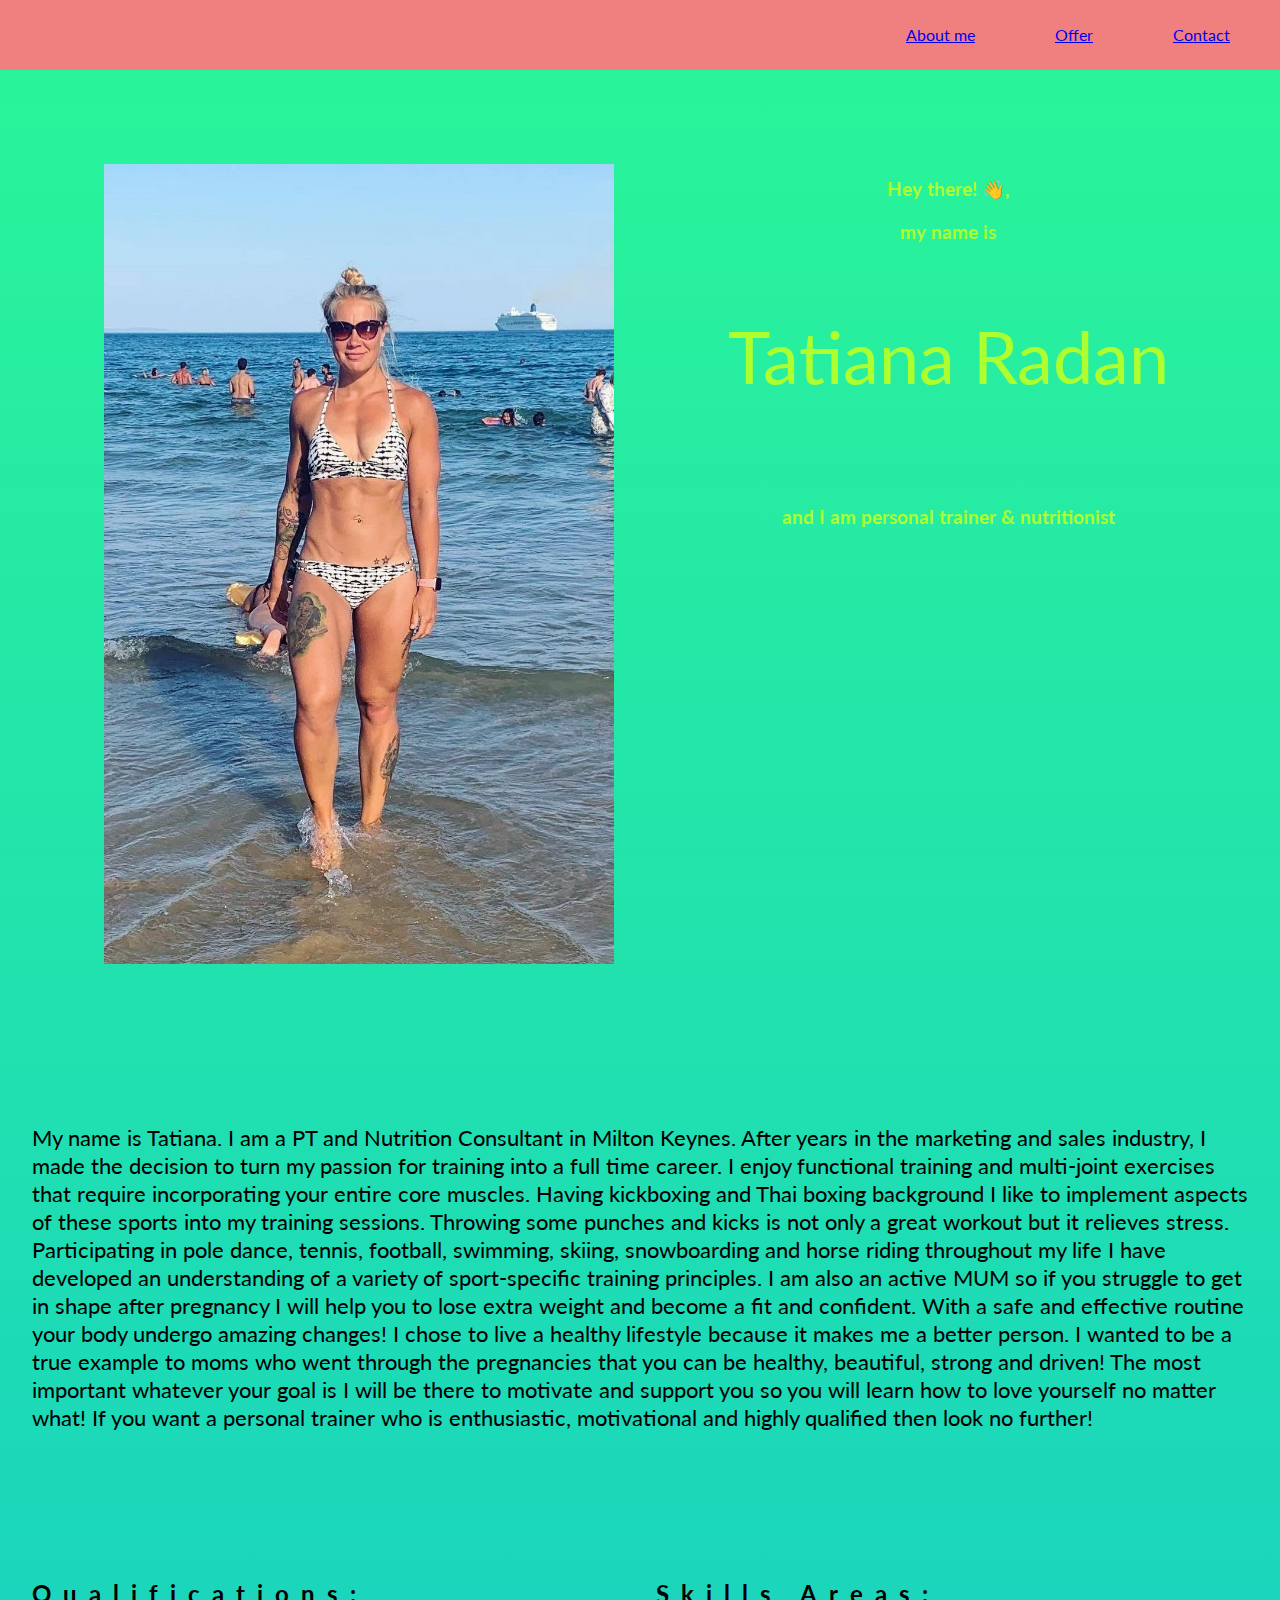
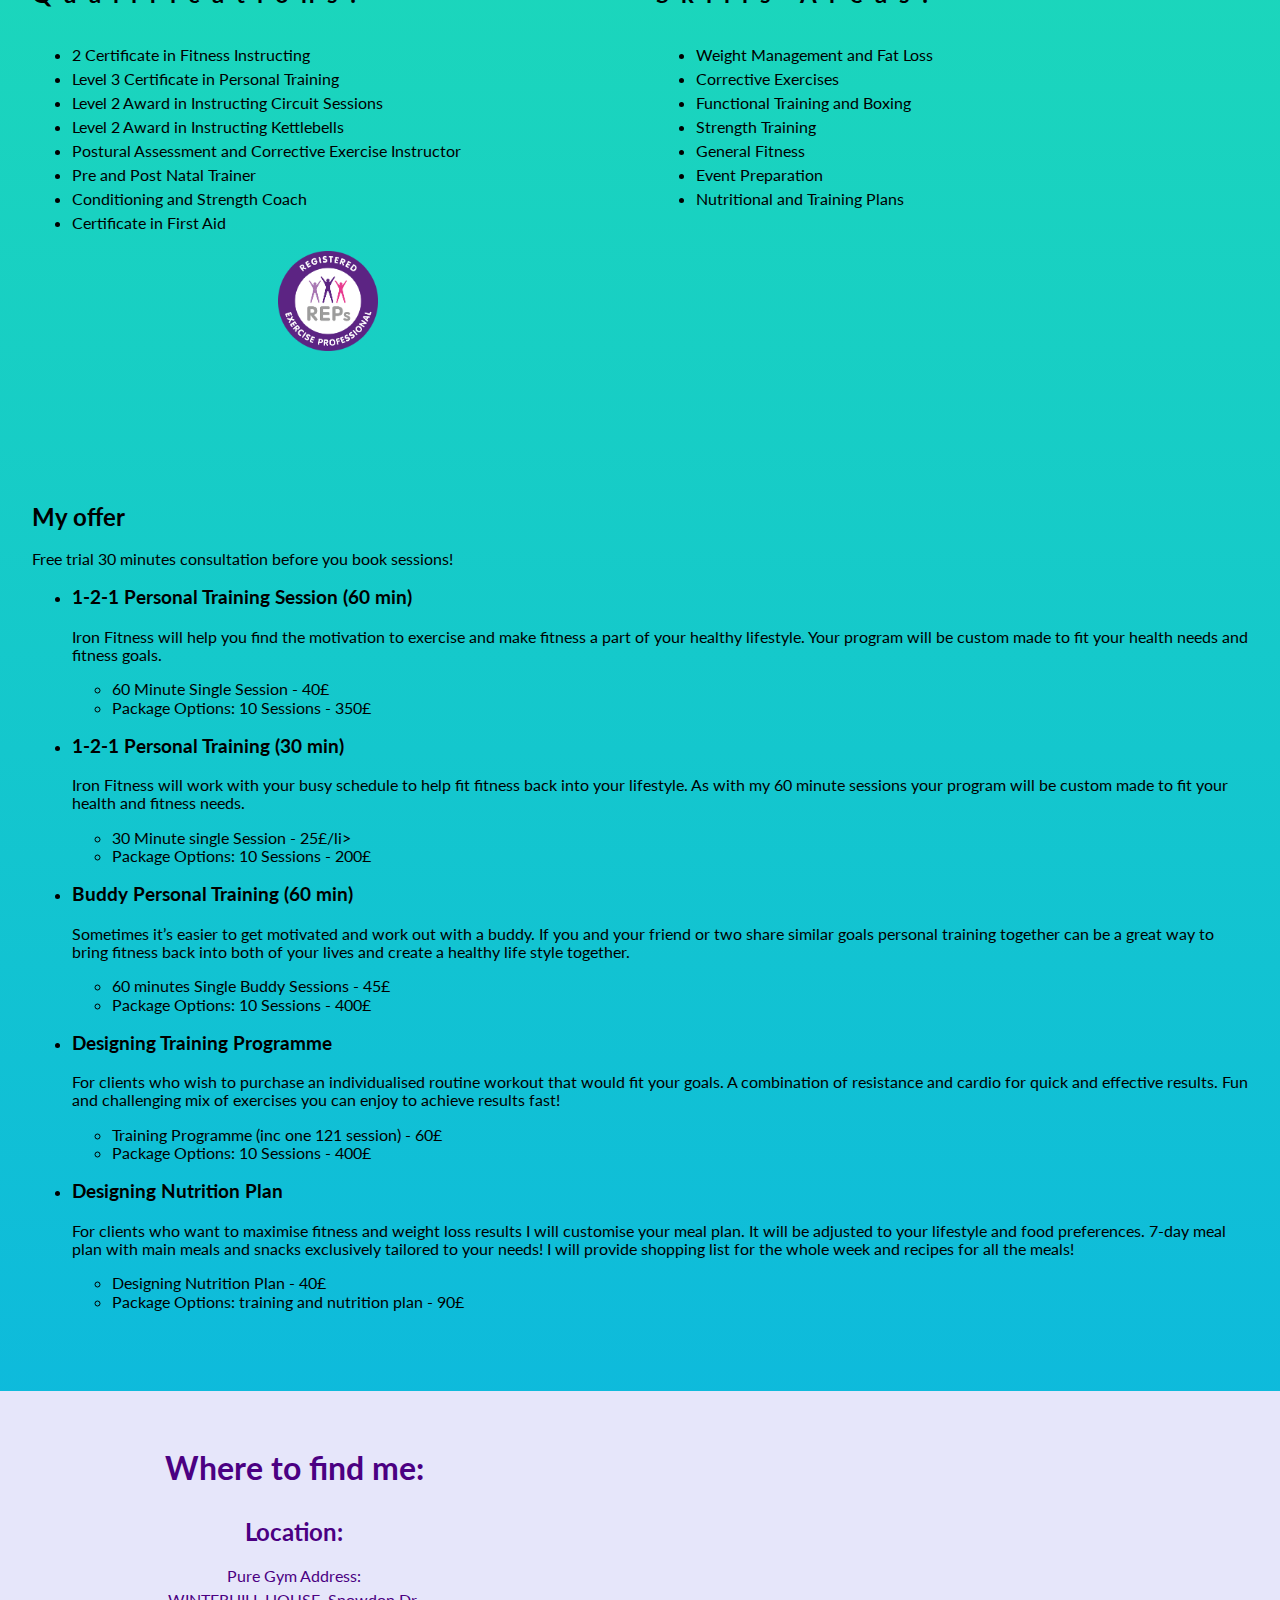
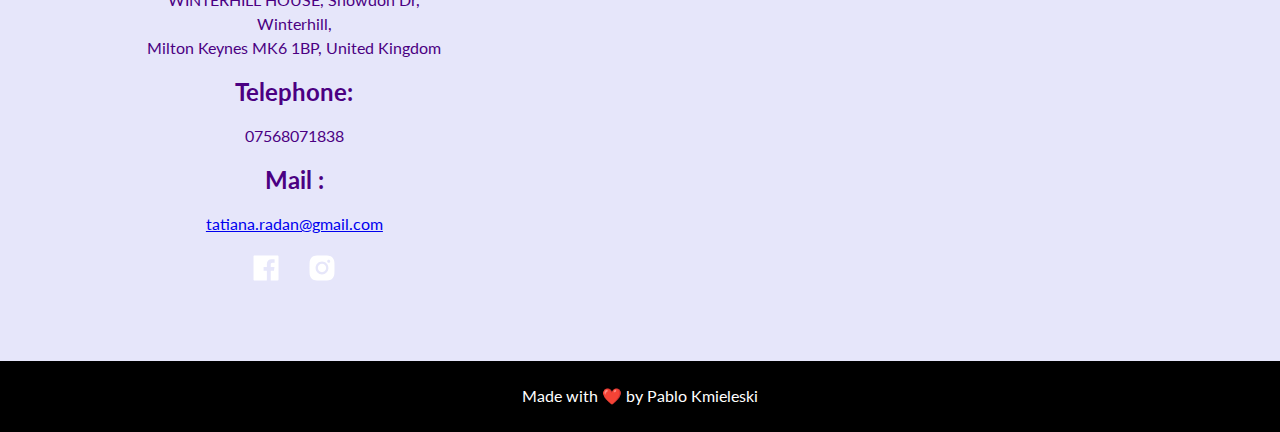
<file: index.html>
<!doctype html><html lang="en"><head><meta charset="UTF-8"/><meta name="viewport" content="width=device-width,initial-scale=1"/><title>Tatiana Radan - Personal Training and Nutrition Consultancy</title><meta name="description" content="Tatiana Radan - Personal Training and Nutrition Consultancy"/><meta property="og:title" content="Tatiana Radan - Personal Training and Nutrition Consultancy"/><meta property="og:description" content=""/><meta property="og:url" content=""/><meta property="og:image" content="https://maciejkorsan.com/wtf-gulp-starter/assets/img/cover.png"/><meta name="apple-mobile-web-app-capable" content="yes"/><link rel="apple-touch-icon" sizes="76x76" href="/apple-touch-icon.png"><link rel="icon" type="image/png" sizes="32x32" href="/favicon-32x32.png"><link rel="icon" type="image/png" sizes="16x16" href="/favicon-16x16.png"><link rel="manifest" href="/site.webmanifest"><link rel="mask-icon" href="/safari-pinned-tab.svg" color="#5bbad5"><meta name="msapplication-TileColor" content="#da532c"><meta name="theme-color" content="#ffffff"><link href="index.7d684ae1.css" rel="stylesheet"></head><body><header class="site-header"><button class="hamburger hamburger--js" aria-label="otwórz menu">≡</button><nav class="navigation"><ul class="navigation__list navigation__list--js"><li class="navigation__item"><a class="navigation__link" href="#about">About me</a></li><li class="navigation__item"><a class="navigation__link" href="#offer">Offer</a></li><li class="navigation__item"><a class="navigation__link" href="#contact">Contact</a></li></ul></nav></header><main><div class="welcome"><div class="welcome__left"><img src="img/tatiana.7f378e11.jpg" class="welcome__photo" alt="Tatiana."></div><div class="welcome__right"><h3>Hey there! 👋,<br><br>my name is<br></h3><p class="special">Tatiana Radan</p><br><h3>and I am personal trainer & nutritionist</h3></div></div><section id="about" class="about">My name is Tatiana. I am a PT and Nutrition Consultant in Milton Keynes. After years in the marketing and sales industry, I made the decision to turn my passion for training into a full time career. I enjoy functional training and multi-joint exercises that require incorporating your entire core muscles. Having kickboxing and Thai boxing background I like to implement aspects of these sports into my training sessions. Throwing some punches and kicks is not only a great workout but it relieves stress. Participating in pole dance, tennis, football, swimming, skiing, snowboarding and horse riding throughout my life I have developed an understanding of a variety of sport-specific training principles. I am also an active MUM so if you struggle to get in shape after pregnancy I will help you to lose extra weight and become a fit and confident. With a safe and effective routine your body undergo amazing changes! I chose to live a healthy lifestyle because it makes me a better person. I wanted to be a true example to moms who went through the pregnancies that you can be healthy, beautiful, strong and driven! The most important whatever your goal is I will be there to motivate and support you so you will learn how to love yourself no matter what! If you want a personal trainer who is enthusiastic, motivational and highly qualified then look no further!</section><section class="skills"><div><h2 class="skills__title">Qualifications:</h2><ul class="skills-list"><li class="skills-list__item">2 Certificate in Fitness Instructing</li><li class="skills-list__item">Level 3 Certificate in Personal Training</li><li class="skills-list__item">Level 2 Award in Instructing Circuit Sessions</li><li class="skills-list__item">Level 2 Award in Instructing Kettlebells</li><li class="skills-list__item">Postural Assessment and Corrective Exercise Instructor</li><li class="skills-list__item">Pre and Post Natal Trainer</li><li class="skills-list__item">Conditioning and Strength Coach</li><li class="skills-list__item">Certificate in First Aid</li></ul><div class="rep_logo"><img class="reps" src="img/reps.5f3a80ce.png" alt="Registered Exercise Proffesional."></div></div><div><h2 class="skills__title">Skills Areas:</h2><ul class="skills__list"><li class="skills-list__item">Weight Management and Fat Loss</li><li class="skills-list__item">Corrective Exercises</li><li class="skills-list__item">Functional Training and Boxing</li><li class="skills-list__item">Strength Training</li><li class="skills-list__item">General Fitness</li><li class="skills-list__item">Event Preparation</li><li class="skills-list__item">Nutritional and Training Plans</li></ul></div></section><section id="offer" class="offer"><h2 class="offer__title">My offer</h2><p class="offer-promo">Free trial 30 minutes consultation before you book sessions!</p><section class="offer-list"><ul class="offer-list__list"><li class="offer-list__item"><h3>1-2-1 Personal Training Session (60 min)</h3><p>Iron Fitness will help you find the motivation to exercise and make fitness a part of your healthy lifestyle. Your program will be custom made to fit your health needs and fitness goals.</p><ul><li>60 Minute Single Session - 40£</li><li>Package Options: 10 Sessions - 350£</li></ul></li><li class="offer-list__item"><h3>1-2-1 Personal Training (30 min)</h3><p>Iron Fitness will work with your busy schedule to help fit fitness back into your lifestyle. As with my 60 minute sessions your program will be custom made to fit your health and fitness needs.</p><ul><li>30 Minute single Session - 25£/li></li><li>Package Options: 10 Sessions - 200£</li></ul></li><li class="offer-list__item"><h3>Buddy Personal Training (60 min)</h3><p>Sometimes it’s easier to get motivated and work out with a buddy. If you and your friend or two share similar goals personal training together can be a great way to bring fitness back into both of your lives and create a healthy life style together.</p><ul><li>60 minutes Single Buddy Sessions - 45£</li><li>Package Options: 10 Sessions - 400£</li></ul></li><li class="offer-list__item"><h3>Designing Training Programme</h3><p>For clients who wish to purchase an individualised routine workout that would fit your goals. A combination of resistance and cardio for quick and effective results. Fun and challenging mix of exercises you can enjoy to achieve results fast!</p><ul><li>Training Programme (inc one 121 session) - 60£</li><li>Package Options: 10 Sessions - 400£</li></ul></li><li class="offer-list__item"><h3>Designing Nutrition Plan</h3><p>For clients who want to maximise fitness and weight loss results I will customise your meal plan. It will be adjusted to your lifestyle and food preferences. 7-day meal plan with main meals and snacks exclusively tailored to your needs! I will provide shopping list for the whole week and recipes for all the meals!</p><ul><li>Designing Nutrition Plan - 40£</li><li>Package Options: training and nutrition plan - 90£</li></ul></li></ul></section></section><section id="contact" class="contact"><div class="contact__left"><h2 class="contact__title">Where to find me:</h2><h2>Location:</h2><p>Pure Gym Address:<br>WINTERHILL HOUSE, Snowdon Dr,<br>Winterhill,<br>Milton Keynes MK6 1BP, United Kingdom</p><h2>Telephone:</h2><p>07568071838</p><h2>Mail :</h2><p><a class="contact__mail" href="mailto:tatiana.radan@gmail.com" target="_blank" rel="nofollow noreferrer">tatiana.radan@gmail.com</a></p><ul class="social"><li class="social__item"><a class="social__link" href="https://www.facebook.com/tatiana.radan" target="_blank" rel="nofollow noreferrer"><img class="social__icon" src="img/fb-icon.1d43edb7.svg" alt="facebook"></a></li><li class="social__item"><a class="social__link" href="https://www.instagram.com/tatianaradan/" target="_blank" rel="nofollow noreferrer"><img class="social__icon" src="img/instagram-icon.14a29d23.svg" alt="instagram"></a></li></ul></div><div class="contact__right"><iframe class="map" src="https://www.google.com/maps/embed?pb=!1m14!1m8!1m3!1d9819.919305042105!2d-0.7597101!3d52.0254652!3m2!1i1024!2i768!4f13.1!3m3!1m2!1s0x0%3A0x765e3e2f0ac279aa!2sPureGym%20Milton%20Keynes!5e0!3m2!1sen!2spl!4v1593466979476!5m2!1sen!2spl" width="700" height="500" frameborder="0" style="border:0" allowfullscreen="" aria-hidden="false" tabindex="0"></iframe></div></section><footer class="footer"><p class="footer__paragraph">Made with ❤️ by Pablo Kmieleski</p></footer><div id="hamburger"><div class="line line-1"></div><div class="line line-2"></div><div class="line line-3"></div></div></main><script src="index.7d684ae1.js"></script></body></html>
</file>
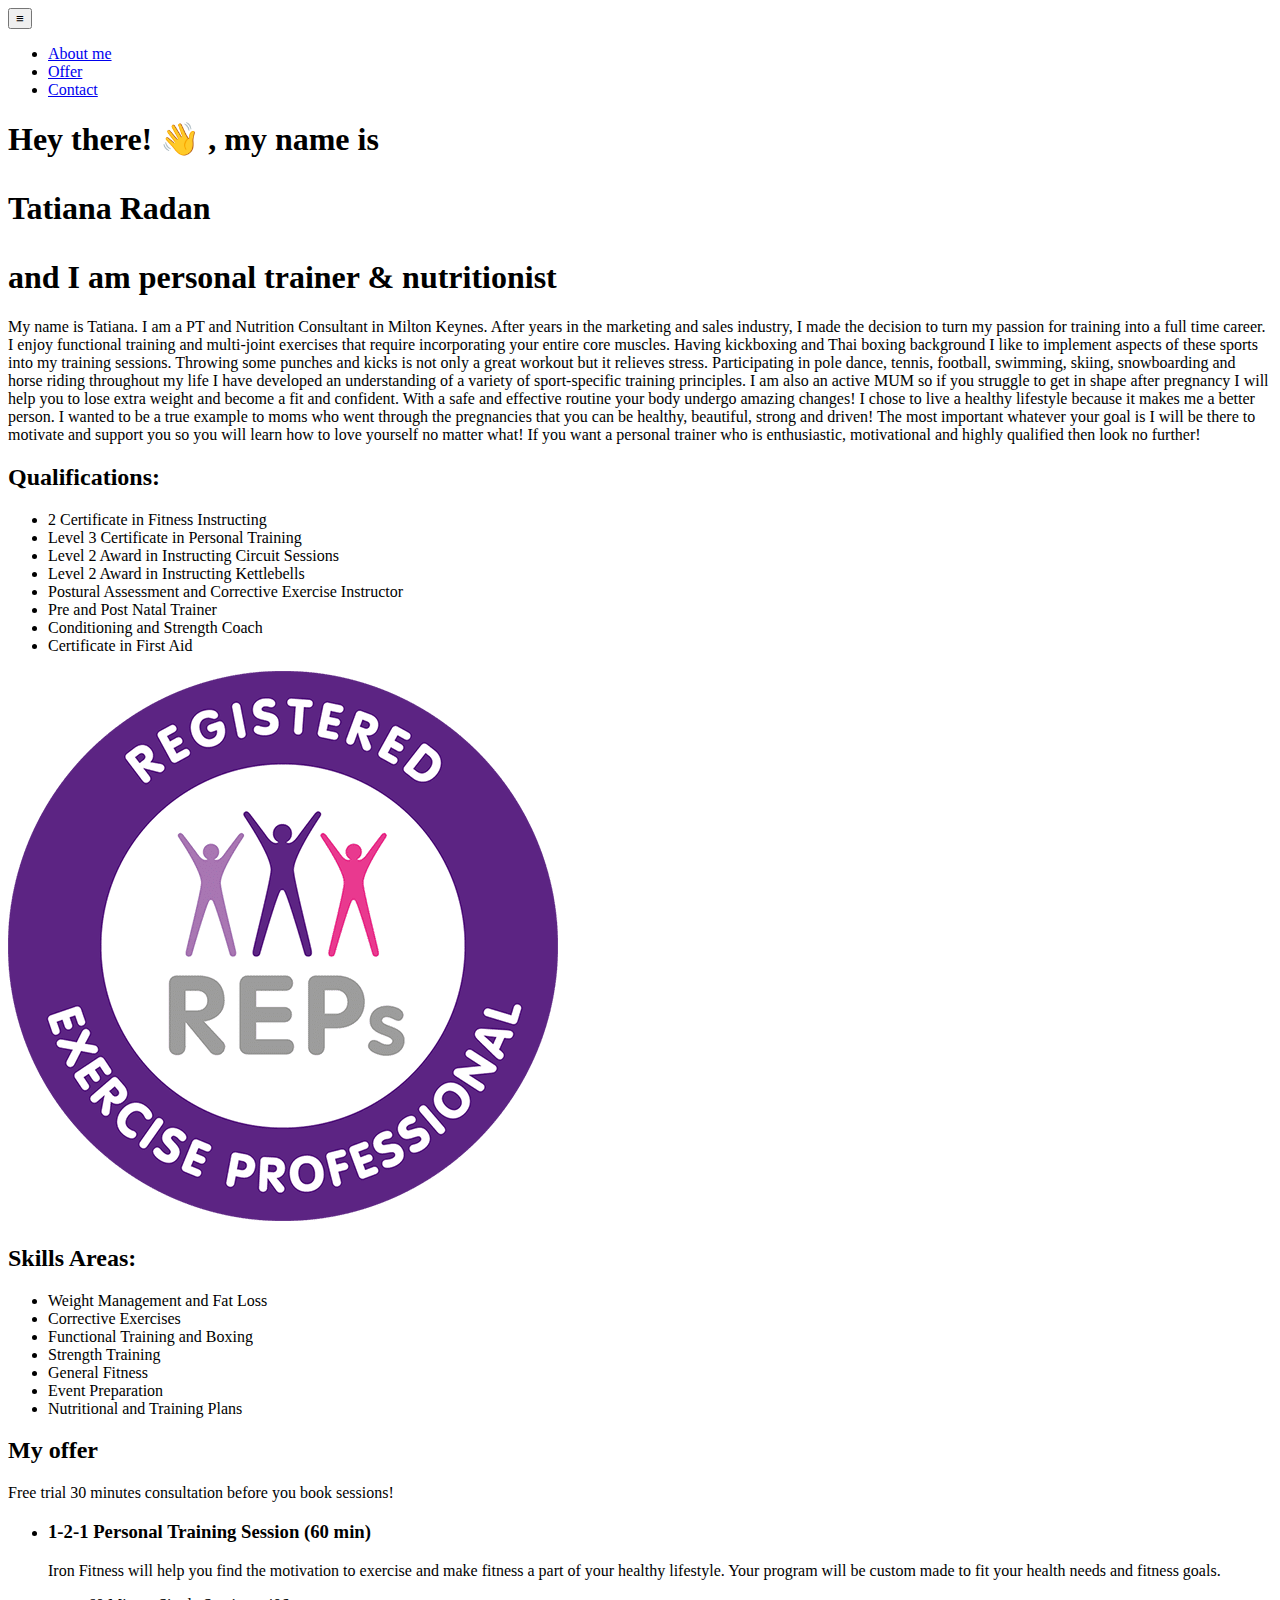
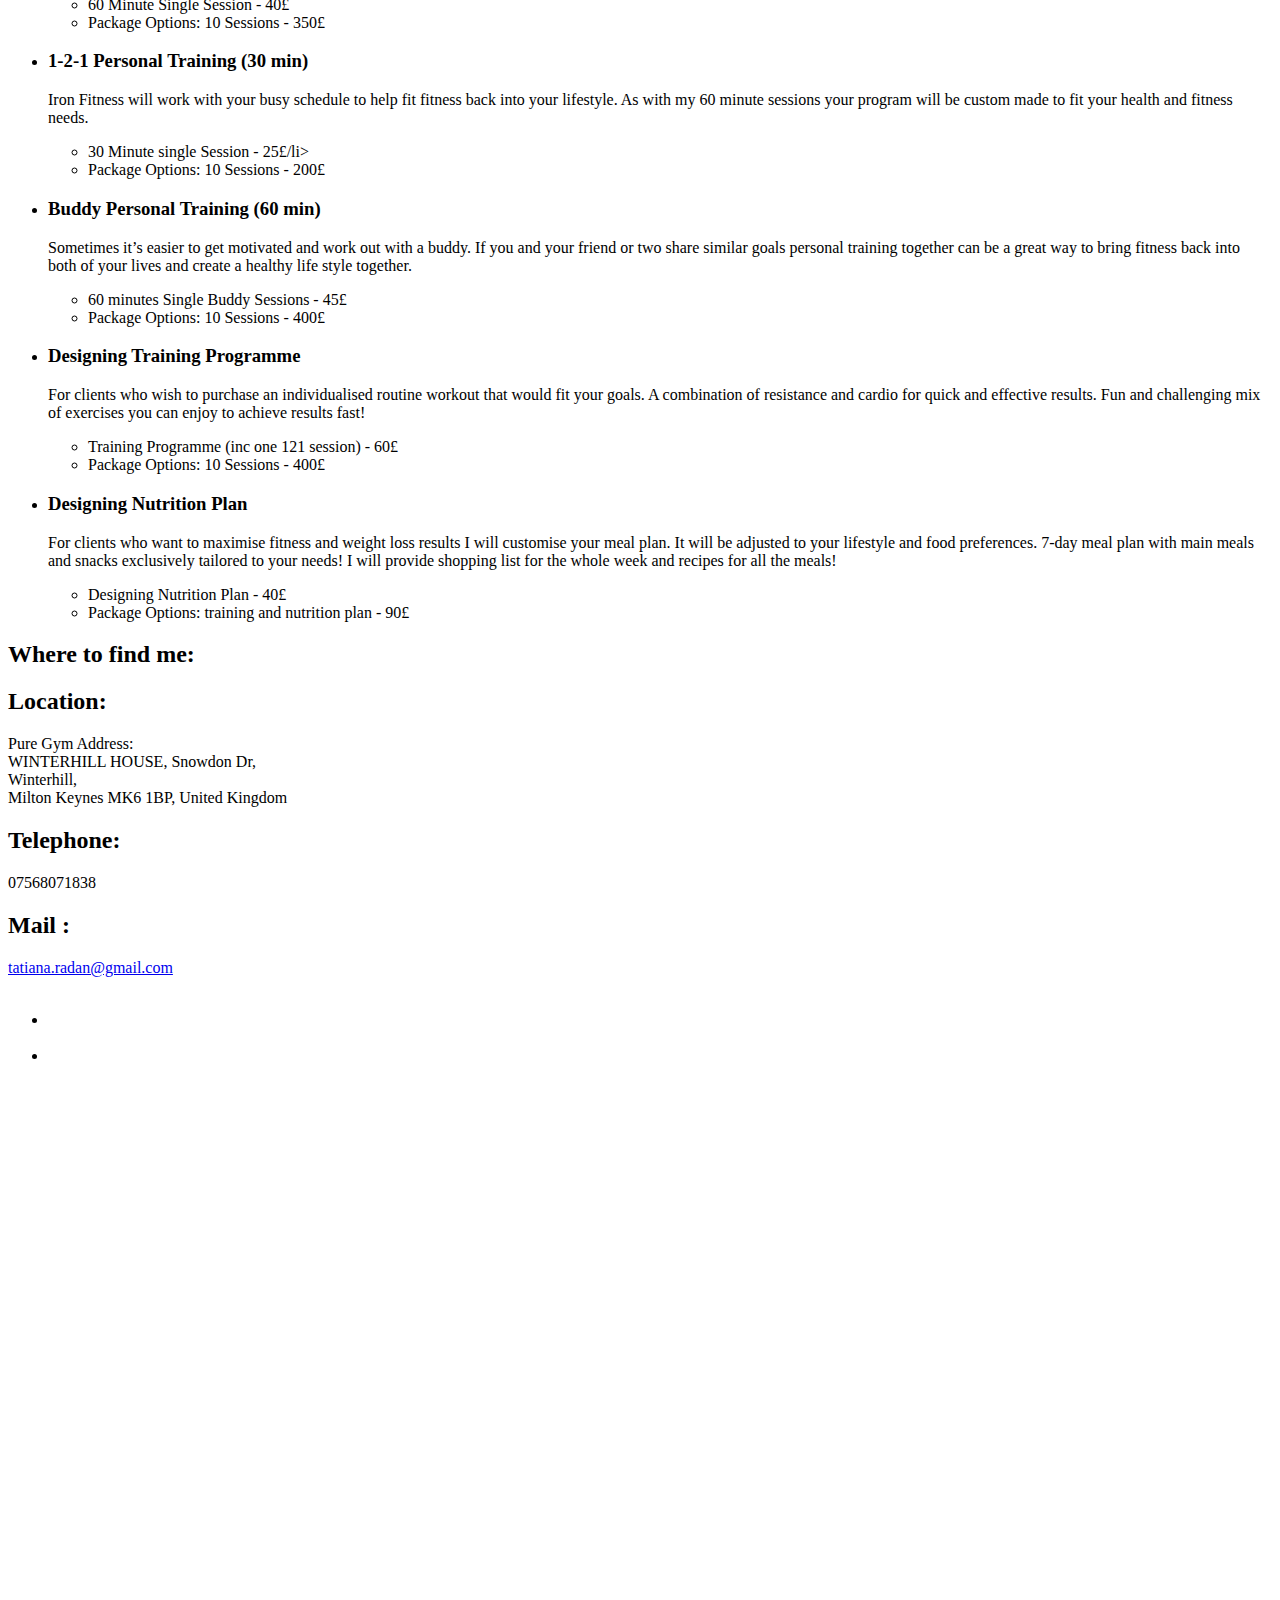
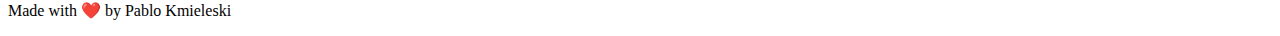
<file: src/pages/index.html>
<!DOCTYPE html>
<html lang="en">

<head>
  <meta charset="UTF-8" />
  <meta name="viewport" content="width=device-width, initial-scale=1.0" />
  <title>Tatiana Radan - Personal Training and Nutrition Consultancy</title>
  <meta name="description" content="Tatiana Radan - Personal Training and Nutrition Consultancy" />
  <!-- Title -->
  <meta property="og:title" content="Tatiana Radan - Personal Training and Nutrition Consultancy" />
  <!-- OPTIONAL description. 2-4 sentences. -->
  <meta property="og:description" content="" />
  <!-- full url with http(s) ie. https://maciejkorsan.github.io/my-repo/ -->
  <meta property="og:url" content="" />
  <!-- full url to the image with http(s) ie. https://maciejkorsan.github.io/my-repo/assets/img/fb.png. Facebook suggests at least 1200 x 630. -->
  <meta property="og:image" content="https://maciejkorsan.com/wtf-gulp-starter/assets/img/cover.png" />
  <!-- uncomment the line below to enable PWA  -->
  <!-- <link rel="manifest" href="manifest.json" /> -->
  <meta name="apple-mobile-web-app-capable" content="yes" />
  <link rel="apple-touch-icon" sizes="76x76" href="/apple-touch-icon.png">
  <link rel="icon" type="image/png" sizes="32x32" href="/favicon-32x32.png">
  <link rel="icon" type="image/png" sizes="16x16" href="/favicon-16x16.png">
  <link rel="manifest" href="/site.webmanifest">
  <link rel="mask-icon" href="/safari-pinned-tab.svg" color="#5bbad5">
  <meta name="msapplication-TileColor" content="#da532c">
  <meta name="theme-color" content="#ffffff">
</head>

<body>
  <header class="site-header">
    <button class="hamburger hamburger--js" aria-label="otwórz menu">≡</button>
    <nav class="navigation">
      <ul class="navigation__list navigation__list--js">
        <li class="navigation__list--item"><a class="navigation__link" href="#about">About me</a></li>
        <li class="navigation__list--item"><a class="navigation__link" href="#offer">Offer</a></li>
        <li class="navigation__list--item"><a class="navigation__link" href="#contact">Contact</a></li>
      </ul>
    </nav>
  </header>
  <main>
    <section class="welcome">
      <div class="slogan">
        <h1> Hey there! 👋 , my name is<br>
          <p class="special">Tatiana Radan</p>
          and I am personal trainer & nutritionist
        </h1>
      </div>
    </section>

    <section id="about" class="about">
      My name is Tatiana. I am a PT and Nutrition Consultant in Milton Keynes. After
      years in the marketing and sales industry, I made the decision to turn my passion for training into a full time
      career.

      I enjoy functional training and multi-joint exercises that require incorporating your entire core muscles.
      Having kickboxing and Thai boxing background I like to implement aspects of these sports into my training
      sessions. Throwing some punches and kicks is not only a great workout but it relieves stress. Participating in
      pole dance, tennis, football, swimming, skiing, snowboarding and horse riding throughout my life I have
      developed an understanding of a variety of sport-specific training principles.

      I am also an active MUM so if you struggle to get in shape after pregnancy I will help you to lose extra weight
      and become a fit and confident. With a safe and effective routine your body undergo amazing changes! I chose to
      live a healthy lifestyle because it makes me a better person. I wanted to be a true example to moms who went
      through the pregnancies that you can be healthy, beautiful, strong and driven!

      The most important whatever your goal is I will be there to motivate and support you so you will learn how to
      love yourself no matter what!

      If you want a personal trainer who is enthusiastic, motivational and highly
      qualified then look no further!
    </section>
    <section class="skills">
      <div>
        <h2 class="skills__title">Qualifications: </h2>
        <ul class="skills-list">
          <li class="skills-list__item">2 Certificate in Fitness Instructing</li>
          <li class="skills-list__item">Level 3 Certificate in Personal Training</li>
          <li class="skills-list__item">Level 2 Award in Instructing Circuit Sessions</li>
          <li class="skills-list__item">Level 2 Award in Instructing Kettlebells</li>
          <li class="skills-list__item">Postural Assessment and Corrective Exercise Instructor</li>
          <li class="skills-list__item">Pre and Post Natal Trainer</li>
          <li class="skills-list__item">Conditioning and Strength Coach</li>
          <li class="skills-list__item">Certificate in First Aid</li>
        </ul>
        <div class="rep_logo">
          <img class="reps" src="../assets/img/reps.png" alt="Registered Exercise Proffesional.">
        </div>
      </div>
      <div>
        <h2 class="skills__title">Skills Areas:</h2>
        <ul class="skills__list">
          <li class="skills-list__item">Weight Management and Fat Loss</li>
          <li class="skills-list__item">Corrective Exercises</li>
          <li class="skills-list__item">Functional Training and Boxing</li>
          <li class="skills-list__item">Strength Training</li>
          <li class="skills-list__item">General Fitness</li>
          <li class="skills-list__item">Event Preparation</li>
          <li class="skills-list__item">Nutritional and Training Plans</li>
        </ul>
      </div>
    </section>
    <section id="offer" class="offer">
      <h2 class="offer__title">My offer</h2>
      <p class="offer-promo">Free trial 30 minutes consultation before you book sessions!</p>
      <section class="offer-list">
        <ul class="offer-list__list">
          <li class="offer-list__item">
            <h3>1-2-1 Personal Training Session (60 min)</h3>
            <p>Iron Fitness will help you find the motivation to exercise
              and make fitness a part of your healthy lifestyle. Your program will be custom made to fit your health
              needs
              and fitness goals.</p>
            <ul>
              <li>60 Minute Single Session - 40£</li>
              <li>Package Options: 10 Sessions - 350£</li>
            </ul>
          </li>
          <li class="offer-list__item">
            <h3>1-2-1 Personal Training (30 min)</h3>
            <p>Iron Fitness will work with your busy schedule to help fit fitness
              back into your lifestyle. As with my 60 minute sessions your program will be custom made to fit your
              health
              and fitness needs.</p>
            <ul>
              <li>30 Minute single Session - 25£/li>
              <li>Package Options: 10 Sessions - 200£</li>
            </ul>
          </li>
          <li class="offer-list__item">
            <h3>Buddy Personal Training (60 min)</h3>
            <p>Sometimes it’s easier to get motivated and work out with a buddy.
              If you and your friend or two share similar goals personal training together can be a great way to bring
              fitness back into both of your lives and create a healthy life style together.</p>
            <ul>
              <li>60 minutes Single Buddy Sessions - 45£</li>
              <li>Package Options: 10 Sessions - 400£</li>
            </ul>
          </li>
          <li class="offer-list__item">
            <h3>Designing Training Programme</h3>
            <p>For clients who wish to purchase an individualised routine workout that
              would fit your goals. A combination of resistance and cardio for quick and effective results. Fun and
              challenging mix of exercises you can enjoy to achieve results fast!</p>
            <ul>
              <li>Training Programme (inc one 121 session) - 60£</li>
              <li>Package Options: 10 Sessions - 400£</li>
            </ul>
          </li>
          <li class="offer-list__item">
            <h3>Designing Nutrition Plan</h3>
            <p>For clients who want to maximise fitness and weight loss results I will
              customise your meal plan. It will be adjusted to your lifestyle and food preferences. 7-day meal plan with
              main meals and snacks exclusively tailored to your needs! I will provide shopping list for the whole week
              and recipes for all the meals!</p>
            <ul>
              <li>Designing Nutrition Plan - 40£</li>
              <li>Package Options: training and nutrition plan - 90£</li>
            </ul>
          </li>
        </ul>
      </section>
    </section>

    <section id="contact" class="contact">
      <div class="contact__left">
        <h2 class="contact__title">Where to find me: </h2>
        <h2>Location: </h2>
        <p>Pure Gym Address: <br>WINTERHILL HOUSE, Snowdon Dr, <br> Winterhill, <br>Milton Keynes MK6 1BP, United
          Kingdom</p>
        <h2>Telephone:</h2>
        <p>07568071838</p>
        <h2>Mail :</h2>
        <p><a class="contact__mail" href="mailto:tatiana.radan@gmail.com" target="_blank"
            rel="nofollow noreferrer">tatiana.radan@gmail.com</a></p>
        <ul class="social">
          <li class="social__item"><a class="social__link" href="https://www.facebook.com/tatiana.radan" target="_blank"
              rel="nofollow noreferrer"><img class="social__icon" src="../assets/img/fb-icon.svg" alt="facebook"></a>
          </li>
          <li class="social__item"><a class="social__link" href="https://www.instagram.com/tatianaradan/"
              target="_blank" rel="nofollow noreferrer"><img class=" social__icon"
                src="../assets/img/instagram-icon.svg" alt="instagram"></a>
          </li>
        </ul>
      </div>
      <div class="contact__right">
        <iframe class="map"
          src="https://www.google.com/maps/embed?pb=!1m14!1m8!1m3!1d9819.919305042105!2d-0.7597101!3d52.0254652!3m2!1i1024!2i768!4f13.1!3m3!1m2!1s0x0%3A0x765e3e2f0ac279aa!2sPureGym%20Milton%20Keynes!5e0!3m2!1sen!2spl!4v1593466979476!5m2!1sen!2spl"
          width="700" height="500" frameborder="0" style="border:0;" allowfullscreen="" aria-hidden="false"
          tabindex="0"></iframe>
    </section>
    <footer class="footer">
      <p class="footer__paragraph">Made with ❤️ by Pablo Kmieleski </p>
    </footer>

    <div id="hamburger">
      <div class="line line-1"></div>
      <div class="line line-2"></div>
      <div class="line line-3"></div>
    </div>
  </main>
</body>

</html>
</file>
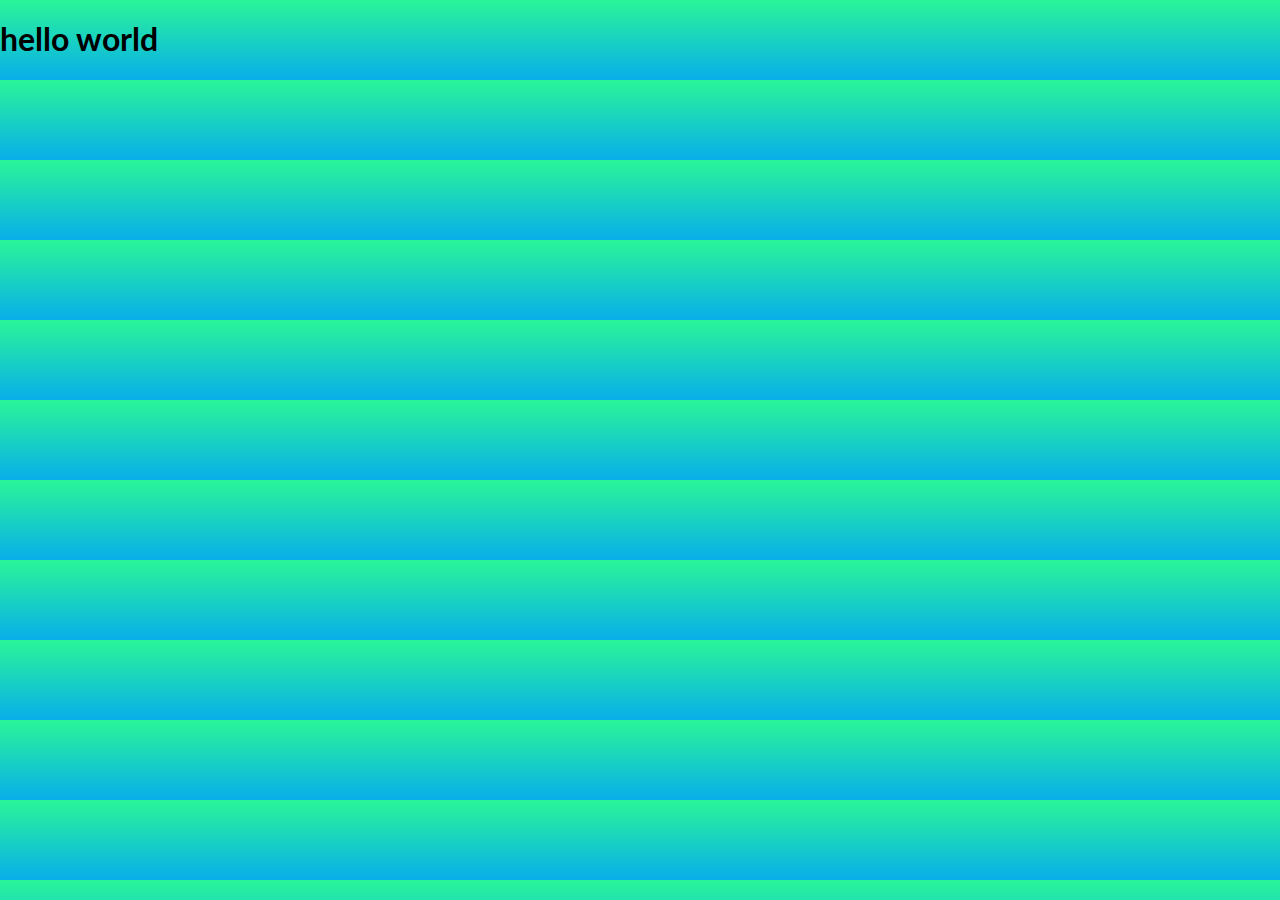
<file: another.html>
<!doctype html><html lang="en"><head><meta charset="UTF-8"><meta name="viewport" content="width=device-width,initial-scale=1"><title>WTF Webpack starterkit</title><link href="index.7d684ae1.css" rel="stylesheet"></head><body><div class="hello"></div><h1>hello world</h1><script src="index.7d684ae1.js"></script><script src="another.7d684ae1.js"></script></body></html>
</file>
<file: index.7d684ae1.css>
@import url(https://fonts.googleapis.com/css2?family=Lato:wght@300;400;500;600&display=swap);
/*! normalize.css v8.0.1 | MIT License | github.com/necolas/normalize.css */html{line-height:1.15;-webkit-text-size-adjust:100%}body{margin:0}main{display:block}h1{font-size:2em;margin:.67em 0}hr{box-sizing:content-box;height:0;overflow:visible}pre{font-family:monospace,monospace;font-size:1em}a{background-color:transparent}abbr[title]{border-bottom:none;text-decoration:underline;text-decoration:underline dotted}b,strong{font-weight:bolder}code,kbd,samp{font-family:monospace,monospace;font-size:1em}small{font-size:80%}sub,sup{font-size:75%;line-height:0;position:relative;vertical-align:baseline}sub{bottom:-.25em}sup{top:-.5em}img{border-style:none}button,input,optgroup,select,textarea{font-family:inherit;font-size:100%;line-height:1.15;margin:0}button,input{overflow:visible}button,select{text-transform:none}[type=button],[type=reset],[type=submit],button{-webkit-appearance:button}[type=button]::-moz-focus-inner,[type=reset]::-moz-focus-inner,[type=submit]::-moz-focus-inner,button::-moz-focus-inner{border-style:none;padding:0}[type=button]:-moz-focusring,[type=reset]:-moz-focusring,[type=submit]:-moz-focusring,button:-moz-focusring{outline:1px dotted ButtonText}fieldset{padding:.35em .75em .625em}legend{box-sizing:border-box;color:inherit;display:table;max-width:100%;padding:0;white-space:normal}progress{vertical-align:baseline}textarea{overflow:auto}[type=checkbox],[type=radio]{box-sizing:border-box;padding:0}[type=number]::-webkit-inner-spin-button,[type=number]::-webkit-outer-spin-button{height:auto}[type=search]{-webkit-appearance:textfield;outline-offset:-2px}[type=search]::-webkit-search-decoration{-webkit-appearance:none}::-webkit-file-upload-button{-webkit-appearance:button;font:inherit}details{display:block}summary{display:list-item}[hidden],template{display:none}.about{max-width:1248px;padding:6rem 16px 4rem;margin:0 auto;font-size:1.35rem;line-height:1.75rem}.hamburger{border:none;background:none;position:absolute;right:16px;top:16px;font-size:22px}@media(min-width:801px){.hamburger{display:none}}.offer{max-width:1248px;padding:6rem 16px 4rem;margin:0 auto}.contact{margin:0 auto;padding:2rem 4rem;color:indigo;display:grid;grid-template-columns:40% 60%;background:#e6e6fa;text-align:center;line-height:1.5rem}.contact__title{line-height:2.25rem;font-size:2rem;padding-bottom:8px}.social{list-style-type:none;margin:0 auto;padding:0;display:flex;justify-content:center}.social__item+.social__item{margin-left:1.5rem}.social__link,.social__link:visited{text-decoration:none}.social__icon:hover{transition:transform .05s linear;transform:scale(1.1)}.footer{background-color:#000;padding:10px}.footer__paragraph{color:#fff;text-align:center}.welcome{display:grid;grid-template-columns:1fr 1fr;grid-column-gap:16px;max-width:1248px;padding:4rem 16px;margin:0 auto}.welcome__right{text-align:center;padding-top:96px;overflow:hidden;white-space:nowrap}.welcome__photo{max-width:100%;max-height:800px;margin-top:100px;margin-left:72px;margin-right:auto;display:block}.special{font-size:72px}.skills{max-width:1248px;padding:4rem 16px 2rem;margin:0 auto;display:grid;grid-template-columns:1fr 1fr;grid-column-gap:32px;justify-content:space-between}.skills__title{letter-spacing:.75rem;padding-bottom:1rem}.skills-list__item{line-height:1.5rem}.reps{height:100px;width:100px}.rep_logo{text-align:center}html{box-sizing:border-box;scroll-behavior:smooth;font-size:16px}*,:after,:before{box-sizing:inherit}body{background-color:#08aeea;background-image:linear-gradient(0deg,#08aeea,#2af598);-webkit-font-smoothing:antialiased;-moz-osx-font-smoothing:grayscale;font-family:Lato}.grid{display:grid;grid-template-columns:1fr 1fr 1fr;grid-column-gap:16px;grid-row-gap:16px}.main{width:100%;max-width:900px;margin:32px auto;padding-top:32px}.welcome__right{color:#adff2f}.navigation__list{list-style:none;padding:0;display:flex;justify-content:flex-end;align-content:stretch;align-items:center}.navigation__item{display:block;margin:0 40px}.navigation__link:hover{color:#000;background:#fff}.site-header{background-color:#ffe53b;background-image:linear-gradient(147deg,#ffe53b,#ff2525 74%);box-sizing:border-box;left:0;padding:10px;position:fixed;top:0;width:100%;z-index:10;min-height:64px;grid:header}.site-header:hover{background:#f08080}@media(min-width:1200px){.main{max-width:1000px}}@media(max-width:800px){.navigation__list{flex-direction:column;display:none}.navigation__item{margin:16px}.navigation__list--visible{display:flex}.grid{grid-template-columns:1fr 1fr}}
</file>
